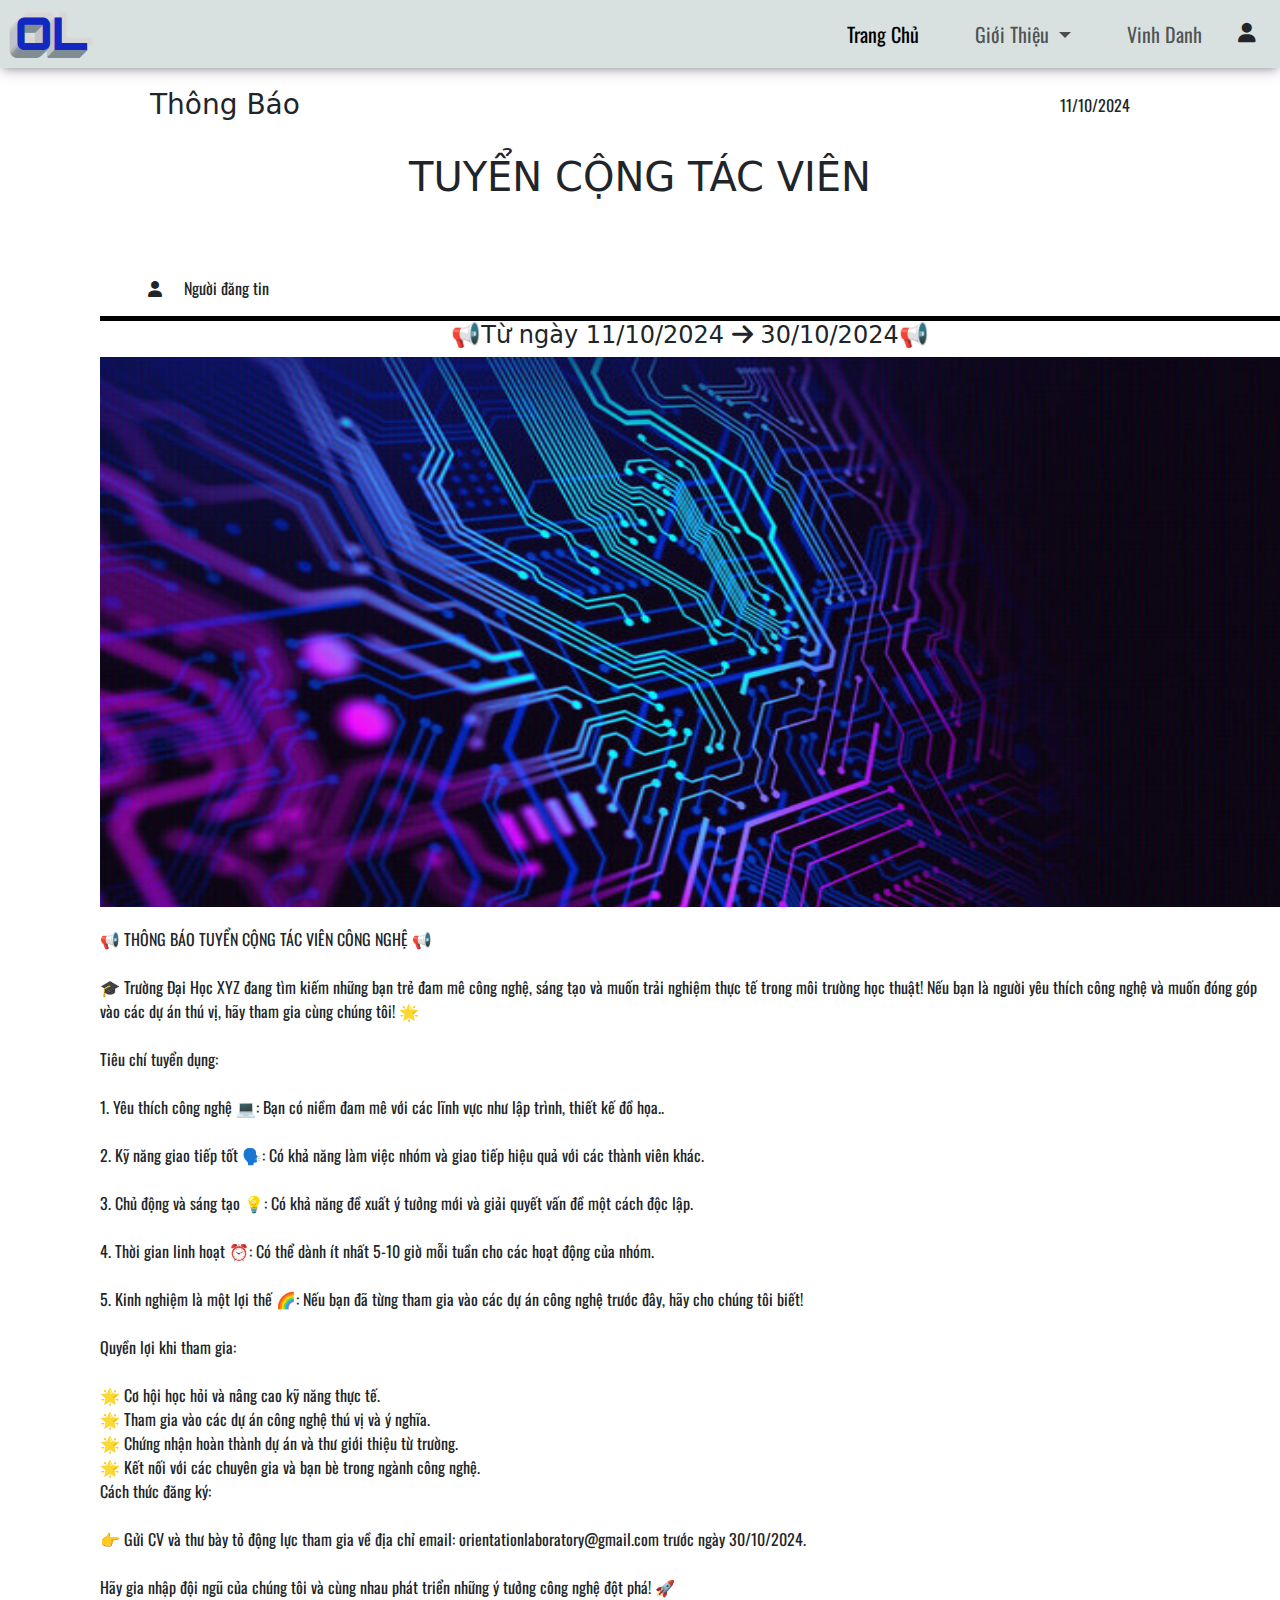
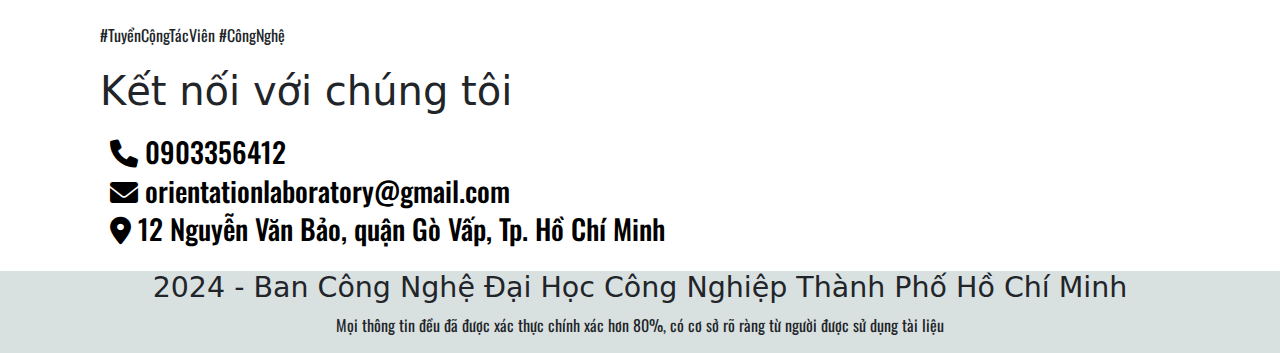
<file: index.html>
<!DOCTYPE html>
<html>
    <head>
        <meta charset="utf-8">
        <title>BAN CÔNG NGHỆ</title>
        <link rel="stylesheet" href="notice1.css">
        
        <link href="https://cdn.jsdelivr.net/npm/bootstrap@5.3.3/dist/css/bootstrap.min.css" rel="stylesheet" integrity="sha384-QWTKZyjpPEjISv5WaRU9OFeRpok6YctnYmDr5pNlyT2bRjXh0JMhjY6hW+ALEwIH" crossorigin="anonymous">
        <link rel="stylesheet" href="https://cdnjs.cloudflare.com/ajax/libs/font-awesome/6.0.0-beta3/css/all.min.css">
        <link rel="preconnect" href="https://fonts.googleapis.com">
        <link rel="preconnect" href="https://fonts.gstatic.com" crossorigin>
        <link href="https://fonts.googleapis.com/css2?family=Oswald:wght@200..700&display=swap" rel="stylesheet">
    </head>
    <body>
        <!-- Phần đầu -->
        <header class="header">
            <div class="logo_ol">
                <strong> OL </strong>
            </div>
            <nav class="navbar navbar-expand">
                <div class="container-fluid">
    
                    <button class="navbar-toggler" type="button" data-bs-toggle="collapse"
                        data-bs-target="#navbarSupportedContent" aria-controls="navbarSupportedContent"
                        aria-expanded="false" aria-label="Toggle navigation">
                        <span class="navbar-toggler-icon"></span>
                    </button>

                    <div class="collapse navbar-collapse" id="navbarSupportedContent">
                        <ul class="navbar-nav">
                            <li class="nav-item">
                                <a class="nav-link active" aria-current="page" href="#">Trang Chủ </a>
                            </li>
                            <li class="nav-item dropdown">
                                <a class="nav-link dropdown-toggle" href="#" role="button" data-bs-toggle="dropdown"
                                    aria-expanded="false">
                                    Giới Thiệu
                                </a>
                                <ul class="dropdown-menu">
                                    <li><a class="item" href="#">Portfolio</a></li>
                                    <li>
                                        <hr class="dropdown-divider">
                                    </li>
                                    <li><a class="item" href="#">Page nội bộ</a></li>
                                </ul>
                            </li>
                            <li class="nav-item dropdown">
                               
                                <ul class="dropdown-menu">
                                    <li><a class="item" href="#">Nổi Bật</a></li>
                                    <li><a class="item" href="#">Mới Nhất</a></li>
                                    <li>
                                        <hr class="dropdown-divider">
                                    </li>
                                    <li><a class="item" href="#">Khác </a></li>
                                </ul>
                            </li>
                            <li class="nav-item dropdown">
                                
                                <ul class="dropdown-menu">
                                    <li><a class="item" href="#">Thắc Mắc </a></li>
                                    <li>
                                        <hr class="dropdown-divider">
                                    </li>
                                    <li><a class="item" href="#">Khác </a></li>
                                </ul>
                            </li>
                            <li class="nav-item">
                                <a target="_blank" class="nav-link" href="https://bang-vinh-danh.vercel.app/">Vinh Danh</a>
                            </li>
    
                            <li class="nav-item">
                                <div class="account"><i class="fa-sharp-duotone fa-solid fa-user"
                                        style="height: 10px; margin-left: 16px; padding: 12px;"></i></div>
                            </li>
                        </ul>
    
                    </div>
                </div>
            </nav>
        </header>

        <!-- Phần 2 -->
        <div class="box2">
            <div class="News_box2">
                <h3>Thông Báo</h3>
            </div>
            <div class="ddmmyy_box2">
                <P>11/10/2024</P>
            </div>
        </div>
        <div class="title_box2">
            <h1>TUYỂN CỘNG TÁC VIÊN</h1>
        </div>

        <!-- Phần 3 -->
        <div class="box3">
            <div class="icon_box3">
                <i class="fa-sharp-duotone fa-solid fa-user" style="height: 10px; margin-left: 16px; padding: 12px;"></i>
            </div>
            <div class="user_box3">
                <p>Người đăng tin</p>
            </div>
        </div>
        <div class="under_border_box3">

        </div>

        <!-- Phần 4 -->
        <div class="introduce">
            <h4>📢Từ ngày 11/10/2024 <i class="fa-sharp-duotone fa-solid fa-arrow-right"></i> 30/10/2024📢</h4>
        </div>
        <div class="box4">
            <img src="image_trangchu/image11.jpg" width="1330px" height="550px">
        </div>
        <div class="content_of_box4">
            <p>📢 THÔNG BÁO TUYỂN CỘNG TÁC VIÊN CÔNG NGHỆ 📢<br><br>

                🎓 Trường Đại Học XYZ đang tìm kiếm những bạn trẻ đam mê công nghệ, sáng tạo và muốn trải nghiệm thực tế trong môi trường học thuật! Nếu bạn là người yêu thích công nghệ và muốn đóng góp vào các dự án thú vị, hãy tham gia cùng chúng tôi! 🌟<br><br>
                
                Tiêu chí tuyển dụng:<br><br>
                
                1. Yêu thích công nghệ 💻: Bạn có niềm đam mê với các lĩnh vực như lập trình, thiết kế đồ họa..<br><br>
                
                2. Kỹ năng giao tiếp tốt 🗣️: Có khả năng làm việc nhóm và giao tiếp hiệu quả với các thành viên khác.<br><br>
                
                3. Chủ động và sáng tạo 💡: Có khả năng đề xuất ý tưởng mới và giải quyết vấn đề một cách độc lập.<br><br>
                
                4. Thời gian linh hoạt ⏰: Có thể dành ít nhất 5-10 giờ mỗi tuần cho các hoạt động của nhóm.<br><br>
                
                5. Kinh nghiệm là một lợi thế 🌈: Nếu bạn đã từng tham gia vào các dự án công nghệ trước đây, hãy cho chúng tôi biết!<br><br>
                
                Quyền lợi khi tham gia:<br><br>
                
                🌟 Cơ hội học hỏi và nâng cao kỹ năng thực tế.<br>
                🌟 Tham gia vào các dự án công nghệ thú vị và ý nghĩa.<br>
                🌟 Chứng nhận hoàn thành dự án và thư giới thiệu từ trường.<br>
                🌟 Kết nối với các chuyên gia và bạn bè trong ngành công nghệ.<br>
                Cách thức đăng ký:<br><br>
                
                👉 Gửi CV và thư bày tỏ động lực tham gia về địa chỉ email: orientationlaboratory@gmail.com trước ngày 30/10/2024.<br><br>
                
                Hãy gia nhập đội ngũ của chúng tôi và cùng nhau phát triển những ý tưởng công nghệ đột phá! 🚀<br><br>
                
                #TuyểnCộngTácViên #CôngNghệ
                
                
                
                </p>
        </div>
        
        <!-- Phần cuối -->
        <div class="last_container">
            <h1>Kết nối với chúng tôi</h1>
            <div class="box1__last_container">
                <a id="icon1__box1__last_container" class="icon__box1__last_container">
                    <h3><i class="fa-sharp-duotone fa-solid fa-phone"></i> 0903356412</h3>
                </a>
                <a id="icon2__box1__last_container" class="icon__box1__last_container">
                    <h3><i class="fa-sharp-duotone fa-solid fa-envelope"></i> orientationlaboratory@gmail.com</h3>
                </a>
                <a id="icon3__box1__last_container" class="icon__box1__last_container">                  
                    <h3><i class="fa-sharp-duotone fa-solid fa-location-dot"></i> 12 Nguyễn Văn Bảo, quận Gò Vấp, Tp. Hồ Chí Minh</h3>
                </a>
            </div>
        </div>

        <!-- Phần chân -->
        <div class="footer">
            <h3 class="h1_footer">2024 - Ban Công Nghệ Đại Học Công Nghiệp Thành Phố Hồ Chí Minh</h3>
            <p class="p_footer">Mọi thông tin đều đã được xác thực chính xác hơn 80%, có cơ sở rõ ràng từ người được sử dụng tài liệu</p>
        </div>

        <!-- JAVASCRIPT -->
        <script src="https://cdn.jsdelivr.net/npm/bootstrap@5.3.3/dist/js/bootstrap.bundle.min.js" integrity="sha384-YvpcrYf0tY3lHB60NNkmXc5s9fDVZLESaAA55NDzOxhy9GkcIdslK1eN7N6jIeHz" crossorigin="anonymous"></script>
    </body>
</html>
</file>
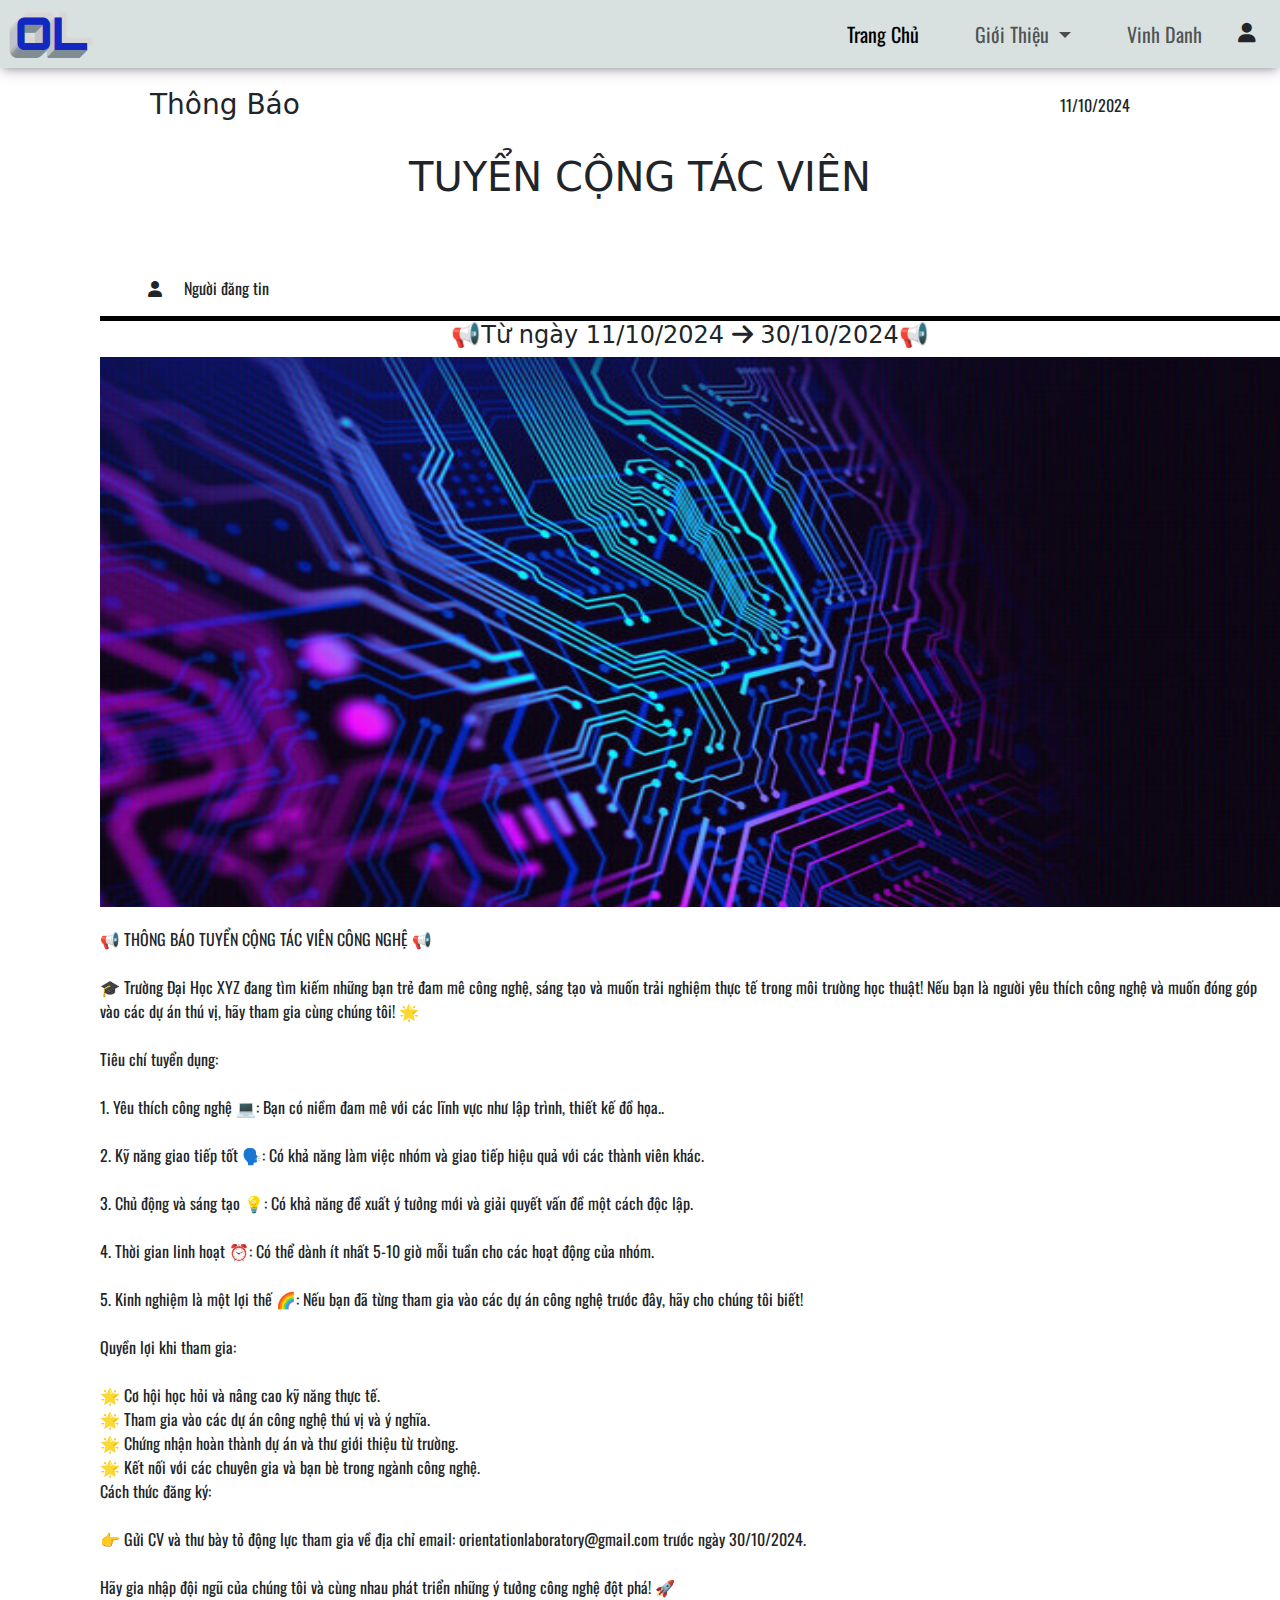
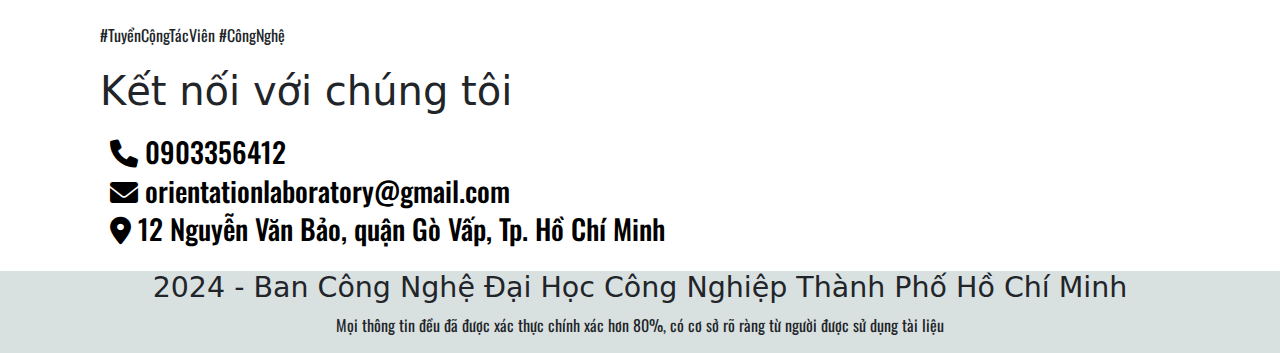
<file: notice1.html>
<!DOCTYPE html>
<html>
    <head>
        <meta charset="utf-8">
        <title>BAN CÔNG NGHỆ</title>
        <link rel="stylesheet" href="notice1.css">
        
        <link href="https://cdn.jsdelivr.net/npm/bootstrap@5.3.3/dist/css/bootstrap.min.css" rel="stylesheet" integrity="sha384-QWTKZyjpPEjISv5WaRU9OFeRpok6YctnYmDr5pNlyT2bRjXh0JMhjY6hW+ALEwIH" crossorigin="anonymous">
        <link rel="stylesheet" href="https://cdnjs.cloudflare.com/ajax/libs/font-awesome/6.0.0-beta3/css/all.min.css">
        <link rel="preconnect" href="https://fonts.googleapis.com">
        <link rel="preconnect" href="https://fonts.gstatic.com" crossorigin>
        <link href="https://fonts.googleapis.com/css2?family=Oswald:wght@200..700&display=swap" rel="stylesheet">
    </head>
    <body>
        <!-- Phần đầu -->
        <header class="header">
            <div class="logo_ol">
                <strong> OL </strong>
            </div>
            <nav class="navbar navbar-expand">
                <div class="container-fluid">
    
                    <button class="navbar-toggler" type="button" data-bs-toggle="collapse"
                        data-bs-target="#navbarSupportedContent" aria-controls="navbarSupportedContent"
                        aria-expanded="false" aria-label="Toggle navigation">
                        <span class="navbar-toggler-icon"></span>
                    </button>

                    <div class="collapse navbar-collapse" id="navbarSupportedContent">
                        <ul class="navbar-nav">
                            <li class="nav-item">
                                <a class="nav-link active" aria-current="page" href="#">Trang Chủ </a>
                            </li>
                            <li class="nav-item dropdown">
                                <a class="nav-link dropdown-toggle" href="#" role="button" data-bs-toggle="dropdown"
                                    aria-expanded="false">
                                    Giới Thiệu
                                </a>
                                <ul class="dropdown-menu">
                                    <li><a class="item" href="#">Portfolio</a></li>
                                    <li>
                                        <hr class="dropdown-divider">
                                    </li>
                                    <li><a class="item" href="#">Page nội bộ</a></li>
                                </ul>
                            </li>
                            <li class="nav-item dropdown">
                               
                                <ul class="dropdown-menu">
                                    <li><a class="item" href="#">Nổi Bật</a></li>
                                    <li><a class="item" href="#">Mới Nhất</a></li>
                                    <li>
                                        <hr class="dropdown-divider">
                                    </li>
                                    <li><a class="item" href="#">Khác </a></li>
                                </ul>
                            </li>
                            <li class="nav-item dropdown">
                                
                                <ul class="dropdown-menu">
                                    <li><a class="item" href="#">Thắc Mắc </a></li>
                                    <li>
                                        <hr class="dropdown-divider">
                                    </li>
                                    <li><a class="item" href="#">Khác </a></li>
                                </ul>
                            </li>
                            <li class="nav-item">
                                <a target="_blank" class="nav-link" href="https://bang-vinh-danh.vercel.app/">Vinh Danh</a>
                            </li>
    
                            <li class="nav-item">
                                <div class="account"><i class="fa-sharp-duotone fa-solid fa-user"
                                        style="height: 10px; margin-left: 16px; padding: 12px;"></i></div>
                            </li>
                        </ul>
    
                    </div>
                </div>
            </nav>
        </header>

        <!-- Phần 2 -->
        <div class="box2">
            <div class="News_box2">
                <h3>Thông Báo</h3>
            </div>
            <div class="ddmmyy_box2">
                <P>11/10/2024</P>
            </div>
        </div>
        <div class="title_box2">
            <h1>TUYỂN CỘNG TÁC VIÊN</h1>
        </div>

        <!-- Phần 3 -->
        <div class="box3">
            <div class="icon_box3">
                <i class="fa-sharp-duotone fa-solid fa-user" style="height: 10px; margin-left: 16px; padding: 12px;"></i>
            </div>
            <div class="user_box3">
                <p>Người đăng tin</p>
            </div>
        </div>
        <div class="under_border_box3">

        </div>

        <!-- Phần 4 -->
        <div class="introduce">
            <h4>📢Từ ngày 11/10/2024 <i class="fa-sharp-duotone fa-solid fa-arrow-right"></i> 30/10/2024📢</h4>
        </div>
        <div class="box4">
            <img src="image_trangchu/image11.jpg" width="1330px" height="550px">
        </div>
        <div class="content_of_box4">
            <p>📢 THÔNG BÁO TUYỂN CỘNG TÁC VIÊN CÔNG NGHỆ 📢<br><br>

                🎓 Trường Đại Học XYZ đang tìm kiếm những bạn trẻ đam mê công nghệ, sáng tạo và muốn trải nghiệm thực tế trong môi trường học thuật! Nếu bạn là người yêu thích công nghệ và muốn đóng góp vào các dự án thú vị, hãy tham gia cùng chúng tôi! 🌟<br><br>
                
                Tiêu chí tuyển dụng:<br><br>
                
                1. Yêu thích công nghệ 💻: Bạn có niềm đam mê với các lĩnh vực như lập trình, thiết kế đồ họa..<br><br>
                
                2. Kỹ năng giao tiếp tốt 🗣️: Có khả năng làm việc nhóm và giao tiếp hiệu quả với các thành viên khác.<br><br>
                
                3. Chủ động và sáng tạo 💡: Có khả năng đề xuất ý tưởng mới và giải quyết vấn đề một cách độc lập.<br><br>
                
                4. Thời gian linh hoạt ⏰: Có thể dành ít nhất 5-10 giờ mỗi tuần cho các hoạt động của nhóm.<br><br>
                
                5. Kinh nghiệm là một lợi thế 🌈: Nếu bạn đã từng tham gia vào các dự án công nghệ trước đây, hãy cho chúng tôi biết!<br><br>
                
                Quyền lợi khi tham gia:<br><br>
                
                🌟 Cơ hội học hỏi và nâng cao kỹ năng thực tế.<br>
                🌟 Tham gia vào các dự án công nghệ thú vị và ý nghĩa.<br>
                🌟 Chứng nhận hoàn thành dự án và thư giới thiệu từ trường.<br>
                🌟 Kết nối với các chuyên gia và bạn bè trong ngành công nghệ.<br>
                Cách thức đăng ký:<br><br>
                
                👉 Gửi CV và thư bày tỏ động lực tham gia về địa chỉ email: orientationlaboratory@gmail.com trước ngày 30/10/2024.<br><br>
                
                Hãy gia nhập đội ngũ của chúng tôi và cùng nhau phát triển những ý tưởng công nghệ đột phá! 🚀<br><br>
                
                #TuyểnCộngTácViên #CôngNghệ
                
                
                
                </p>
        </div>
        
        <!-- Phần cuối -->
        <div class="last_container">
            <h1>Kết nối với chúng tôi</h1>
            <div class="box1__last_container">
                <a id="icon1__box1__last_container" class="icon__box1__last_container">
                    <h3><i class="fa-sharp-duotone fa-solid fa-phone"></i> 0903356412</h3>
                </a>
                <a id="icon2__box1__last_container" class="icon__box1__last_container">
                    <h3><i class="fa-sharp-duotone fa-solid fa-envelope"></i> orientationlaboratory@gmail.com</h3>
                </a>
                <a id="icon3__box1__last_container" class="icon__box1__last_container">                  
                    <h3><i class="fa-sharp-duotone fa-solid fa-location-dot"></i> 12 Nguyễn Văn Bảo, quận Gò Vấp, Tp. Hồ Chí Minh</h3>
                </a>
            </div>
        </div>

        <!-- Phần chân -->
        <div class="footer">
            <h3 class="h1_footer">2024 - Ban Công Nghệ Đại Học Công Nghiệp Thành Phố Hồ Chí Minh</h3>
            <p class="p_footer">Mọi thông tin đều đã được xác thực chính xác hơn 80%, có cơ sở rõ ràng từ người được sử dụng tài liệu</p>
        </div>

        <!-- JAVASCRIPT -->
        <script src="https://cdn.jsdelivr.net/npm/bootstrap@5.3.3/dist/js/bootstrap.bundle.min.js" integrity="sha384-YvpcrYf0tY3lHB60NNkmXc5s9fDVZLESaAA55NDzOxhy9GkcIdslK1eN7N6jIeHz" crossorigin="anonymous"></script>
    </body>
</html>
</file>
<file: notice1.css>
/* Logo */
@import url('https://fonts.googleapis.com/css2?family=Orbitron:wght@739&family=Sixtyfour+Convergence:SCAN,XELA,YELA@5,35,29&display=swap');
.logo_ol {
    font-family: "Orbitron", sans-serif;
    font-optical-sizing: auto;
    font-weight: 750;
    font-style: normal;
    font-size: 45px;
    padding-left:15px;
    color: rgb(19, 39, 195);
    text-shadow: 0 1px #808d93, -1px 0 #cdd2d5, -1px 2px #808d93, -2px 1px #cdd2d5, -2px 3px #808d93, -3px 2px #cdd2d5, -3px 4px #808d93, -4px 3px #cdd2d5, -4px 5px #808d93, -5px 4px #cdd2d5, -5px 6px #808d93, -6px 5px #cdd2d5, -6px 7px #808d93, -7px 6px #cdd2d5, -7px 8px #808d93, -8px 7px #cdd2d5, 5px -5px 2px rgba(206,89,55,0.07);

}

/* Phần đầu */
*{
    margin:0;
    padding:0;
}
body{
    margin: 0;
    padding: 0;
    box-sizing: border-box;
}
.navbar-expand .navbar-nav .nav-link {
    padding-right: var(--bs-navbar-nav-link-padding-x);
    padding-left: var(--bs-navbar-nav-link-padding-x);
    margin-left: 40px;
}

a,p,h2 {
    font-family: "Oswald", sans-serif;
    font-optical-sizing: auto;
    font-style: normal;
    flex: 1;
    display: block;
    align-items: center;
    cursor:pointer;
}

/*  ----- */
a:hover {
    display: block;
}

.header {
    display: flex;
    justify-content: space-between;
    background-color: rgb(217, 224, 224);
    font-size: 20px;
    box-shadow: rgba(50, 50, 93, 0.25) 0px 6px 12px -2px, rgba(0, 0, 0, 0.3) 0px 3px 7px -3px;

}

.item {
    text-decoration: none;
    color: black;
    padding: 10px;
    align-items: center;
}

.item:hover {
    background-color: rgb(155, 149, 149);
}

/* Phần 2 */
.box2{
    display:flex;
    justify-content:space-between;
    margin-left:150px;
    margin-right:150px;
    margin-top:20px;
}
.ddmmyy_box2{
    margin-top:5px;
}
.title_box2{
    display:flex;
    justify-content:center;
    margin-top:20px;
}

/* Phần 3 */
.box3{
    display:flex;
    margin-left:120px;
    margin-top:60px;
}
.user_box3{
    margin-top:7px;
    margin-left:10px;
}
.under_border_box3{
    width:1330px;
    height:5px;
    margin-left:100px;
    background-color:black;
}

/* Phần 4 */
.introduce{
    margin-left:100px;
    display:flex;
    justify-content:center;
    align-items:center;
}
.box4{
    margin-left:100px;
}
.content_of_box4{
    margin-top:20px;
    margin-left:100px;
}
/* Phần cuối */
.last_container{
    margin-left:100px;
    margin-top:20px;
}
.box1__last_container{
    
    margin-top:20px;
}
.icon__box1__last_container{
    display:flex;
    text-decoration:none;
}
.icon__box1__last_container:hover{
    opacity:0.5;
    transform:ease-in-out 0.3s all;
    cursor:pointer;
}
.icon__box1__last_container h3{
    margin-left:10px;
    margin-bottom:5px;
    color:black;
}

/* Phần chân */
.footer{
    margin-top:20px;
    background-color:rgb(217, 224, 224);
    display:block;
    width:100%;
    text-align:center;
}
.footer::after {
    content: "";
    display: table;
    clear: both;
}
.h1_footer{
    font-weight: 500;
    line-height: 1.2;
    font-size: calc(1.3rem + .6vw);   
}
</file>
